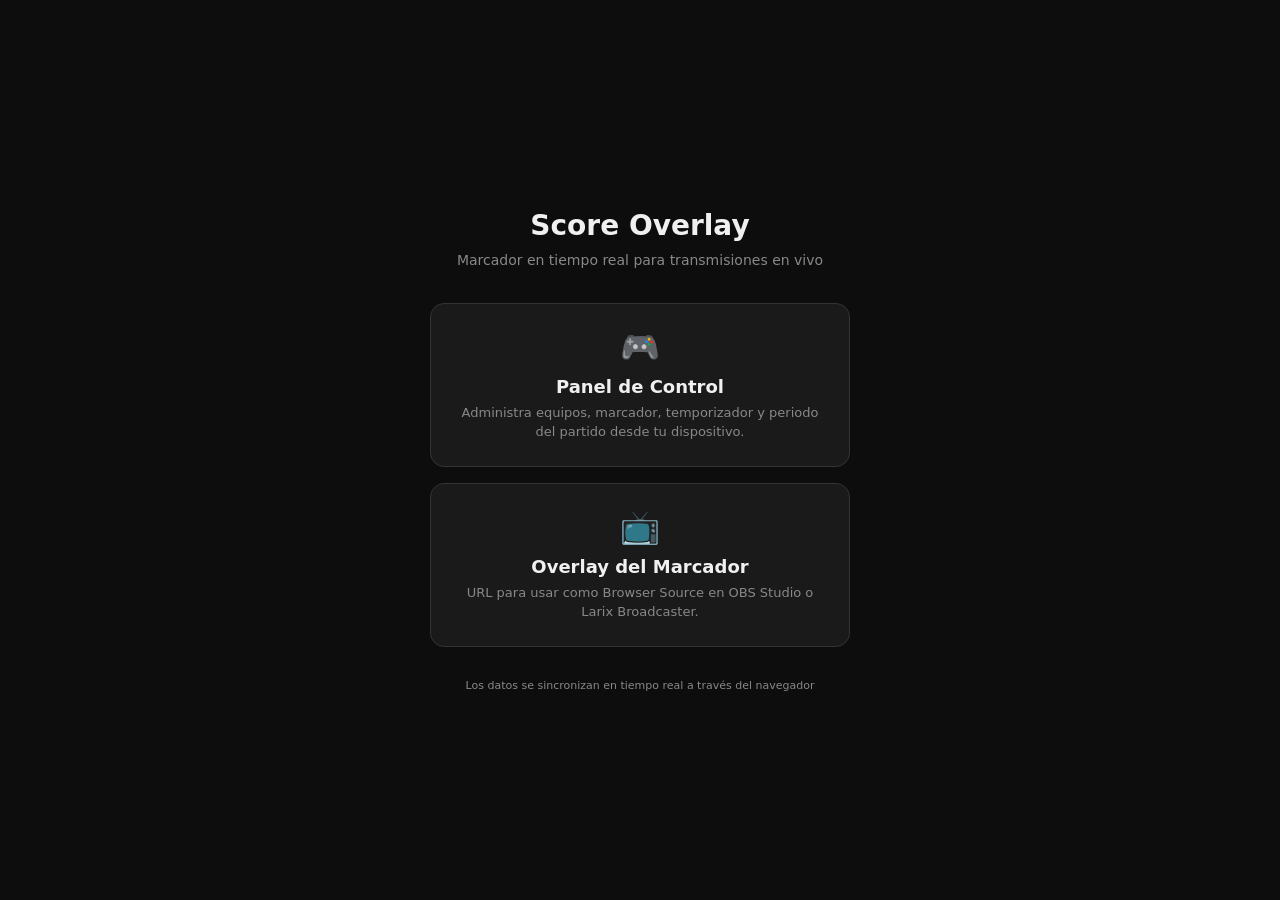
<file: index.html>
<!DOCTYPE html>
<html lang="es">
<head>
<meta charset="UTF-8">
<meta name="viewport" content="width=device-width, initial-scale=1.0">
<title>Score Overlay</title>
<style>
  :root {
    --bg: #0d0d0d;
    --surface: #1a1a1a;
    --border: #333;
    --text: #f0f0f0;
    --muted: #888;
    --accent: #00e676;
    --green-dark: #009624;
  }
  * { box-sizing: border-box; margin: 0; padding: 0; }
  body {
    background: var(--bg);
    color: var(--text);
    font-family: 'Segoe UI', system-ui, sans-serif;
    min-height: 100vh;
    display: flex;
    align-items: center;
    justify-content: center;
    padding: 24px;
  }
  .container {
    max-width: 420px;
    width: 100%;
    text-align: center;
  }
  h1 {
    font-size: 28px;
    font-weight: 900;
    margin-bottom: 8px;
  }
  .subtitle {
    font-size: 14px;
    color: var(--muted);
    margin-bottom: 32px;
    line-height: 1.5;
  }
  .card {
    background: var(--surface);
    border: 1px solid var(--border);
    border-radius: 14px;
    padding: 24px 20px;
    margin-bottom: 16px;
    text-decoration: none;
    display: block;
    transition: border-color 0.2s, transform 0.1s;
  }
  .card:hover {
    border-color: var(--accent);
    transform: translateY(-2px);
  }
  .card:active { transform: scale(0.98); }
  .card-icon { font-size: 32px; margin-bottom: 10px; }
  .card-title {
    font-size: 18px;
    font-weight: 700;
    color: var(--text);
    margin-bottom: 6px;
  }
  .card-desc {
    font-size: 13px;
    color: var(--muted);
    line-height: 1.5;
  }
  .footer {
    margin-top: 32px;
    font-size: 11px;
    color: var(--muted);
  }
</style>
</head>
<body>
<div class="container">
  <h1>Score Overlay</h1>
  <p class="subtitle">Marcador en tiempo real para transmisiones en vivo</p>

  <a class="card" href="scorer-control.html">
    <div class="card-icon">🎮</div>
    <div class="card-title">Panel de Control</div>
    <div class="card-desc">Administra equipos, marcador, temporizador y periodo del partido desde tu dispositivo.</div>
  </a>

  <a class="card" href="scorer-overlay.html">
    <div class="card-icon">📺</div>
    <div class="card-title">Overlay del Marcador</div>
    <div class="card-desc">URL para usar como Browser Source en OBS Studio o Larix Broadcaster.</div>
  </a>

  <div class="footer">Los datos se sincronizan en tiempo real a trav&eacute;s del navegador</div>
</div>
</body>
</html>
</file>
